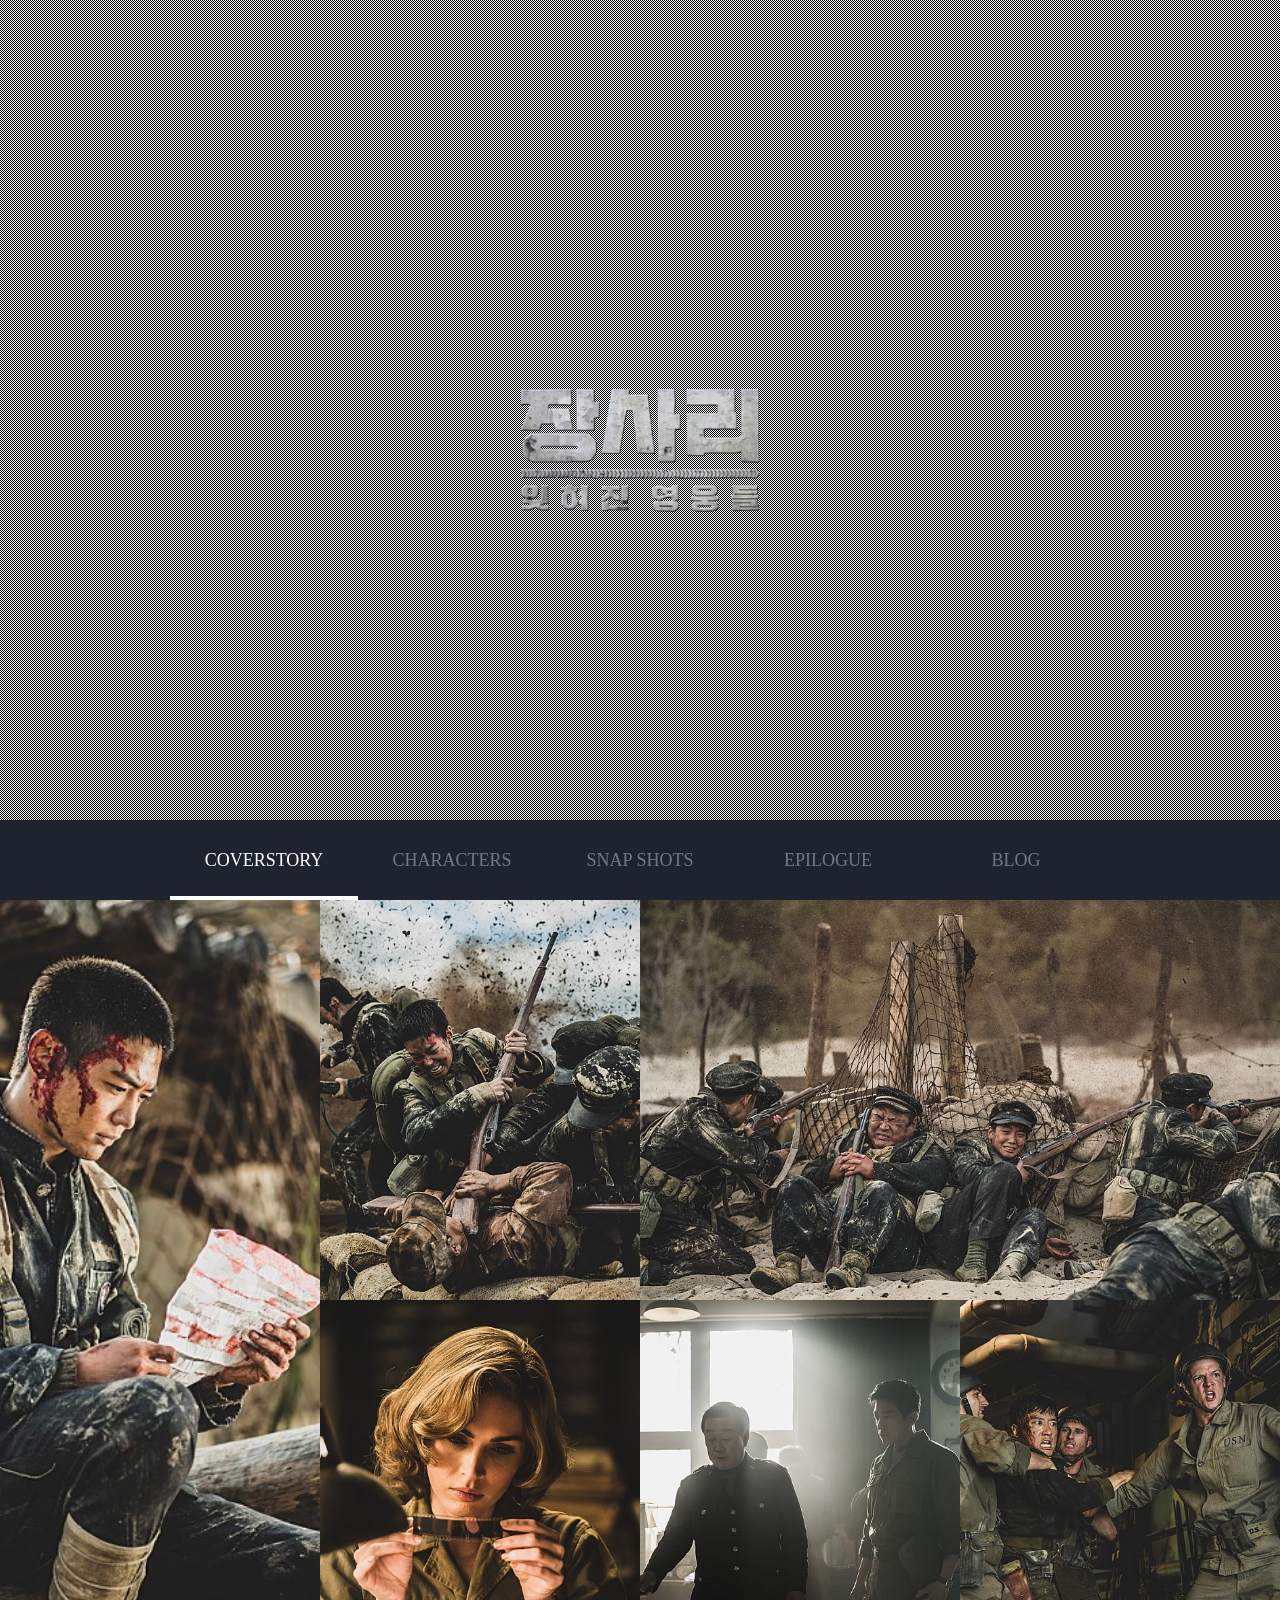
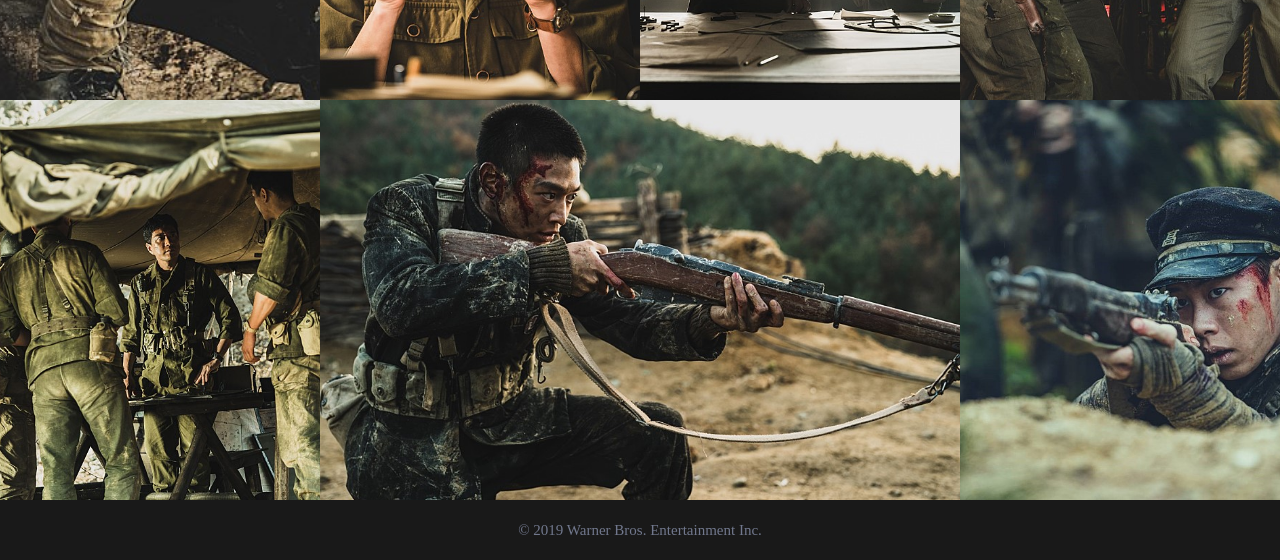
<file: index.html>
<!DOCTYPE html>
<html lang="en">
<head>
    <meta charset="UTF-8">
    <meta http-equiv="X-UA-Compatible" content="IE=edge">
    <meta name="viewport" content="width=device-width, initial-scale=1.0">
    <title>ajax-장사리전투</title>
    <link rel="shortcut icon" href="./img/fav_icon.ico" type="image/x-icon">
    <link rel="stylesheet" href="./css/common.css">
    <script src="https://ajax.googleapis.com/ajax/libs/jquery/3.6.0/jquery.min.js"></script>
    <script src="./js/common.js"></script>
</head>
<body>
    <header id="header">
        <iframe class="movie_space" src="https://www.youtube.com/embed/M_l1IjV-Ycw?rel=0&autoplay=1&loop=1&playlist=M_l1IjV-Ycw&mute=1" frameborder="0" allow="accelerometer; autoplay; encrypted-media; gyroscope; picture-in-picture" allowfullscreen></iframe>
        <div class="dark_bg">
            <div class="main_title">
                <img src="./img/main_logo.png" alt="장사리전투 로고">
            </div>
        </div>

        <div class="dark_res"></div>
        <div class="res_btn">
            <span>&#9776;</span>
        </div>

        <nav>
            <div class="frame">
                <span class="close_btn">×</span>
                <ul>
                    <li class="active"><a href="">coverstory</a></li>
                    <li><a href="">characters</a></li>
                    <li><a href="">snap shots</a></li>
                    <li><a href="">epilogue</a></li>
                    <li><a href="https://movie.naver.com/movie/bi/mi/basic.nhn?code=159806" target="_blank">blog</a></li>
                </ul>
            </div>
        </nav>
    </header>

    <section id="content"></section>

    <footer id="footer">
        <p>&copy; 2019 Warner Bros. Entertainment Inc.</p>
    </footer>

</body>
</html>
</file>
<file: css/common.css>
@charset "utf-8";
*{box-sizing: border-box;}
html, body{margin: 0; padding: 0;}
header, section, article, aside, nav, main, footer{display: block;}
h1, h2, h3, h4, h5, h6, p{margin: 0;}
ul, ol{margin: 0; padding: 0; list-style: none;}
a{text-decoration: none;}

/*header part*/
#header{width: 100%; height: 40vh; position: relative; overflow: hidden;}
#header .movie_space{position: absolute; width: 180%; height: 180%; top:50%; left:50%; transform: translate(-50%, -50%);}

#header .dark_bg{position: absolute; width: 100%; height: 100%;background-image: url(../img/dot_pattern.png); top:0; left:0;}

#header .dark_bg .main_title{position: absolute; top:50%; left:50%; transform: translate(-50%, -50%);}

#header .dark_bg .main_title img{width: 240px;}

#header nav{position: fixed; top:0; right:-320px; width: 320px; height: 100%; background: #1f232f; padding-top: 40px; transition: right 0.5s;}

#header nav.active{right:0;}

#header nav .frame{width: 100%; height: 100%; margin:0 auto; padding: 0 10px;}
#header nav .frame ul{display: block;}
#header nav .frame ul li{width: 100%;}
#header nav .frame ul li a{display: block; text-align: center; color:#71788d; font-size: 18px; line-height: 1; padding: 31px 0 27px; border-bottom: 4px solid transparent; text-transform: uppercase;}

#header nav .frame ul li:hover a, #header nav .frame ul li.active a{color:#fff; border-bottom:4px solid #fff;}


.dark_res{position: fixed; width: 100%; height: 100%; background: rgba(0,0,0,0.3); z-index: -1; opacity: 0; top:0; left:0;}

.res_btn{position: absolute; top:20px; right:20px; font-size: 36px; color:#fff; font-weight: bold; cursor: pointer; display: block;}

.close_btn{position: absolute; top:20px; right:20px; font-size: 36px; font-weight: bold; color:#fff; cursor: pointer; line-height: 1;}



/*footer part*/
#footer{width: 100%; background: #191919; text-align: center;}
#footer p{font-size: 15px; color:#71788d; line-height: 60px;}

@media(min-width:768px){

    #header{height: 70vh;}
    #header nav{position: absolute; top:auto; right:auto; bottom:0; left:0; width: 100%; height: 80px; padding-top: 0;}
    #header nav .frame{width: 100%;}
    #header nav .frame ul{display: flex;}
    #header nav .frame ul li{width: 20%;}
    .res_btn{display: none;}
    .close_btn{display: none;}
}

@media(min-width:960px){
    #header{height: 80vh;}
    #header nav .frame{width: 960px;}
}



@media(min-width:1200px){
    #header{height: 100vh;}

}
</file>
